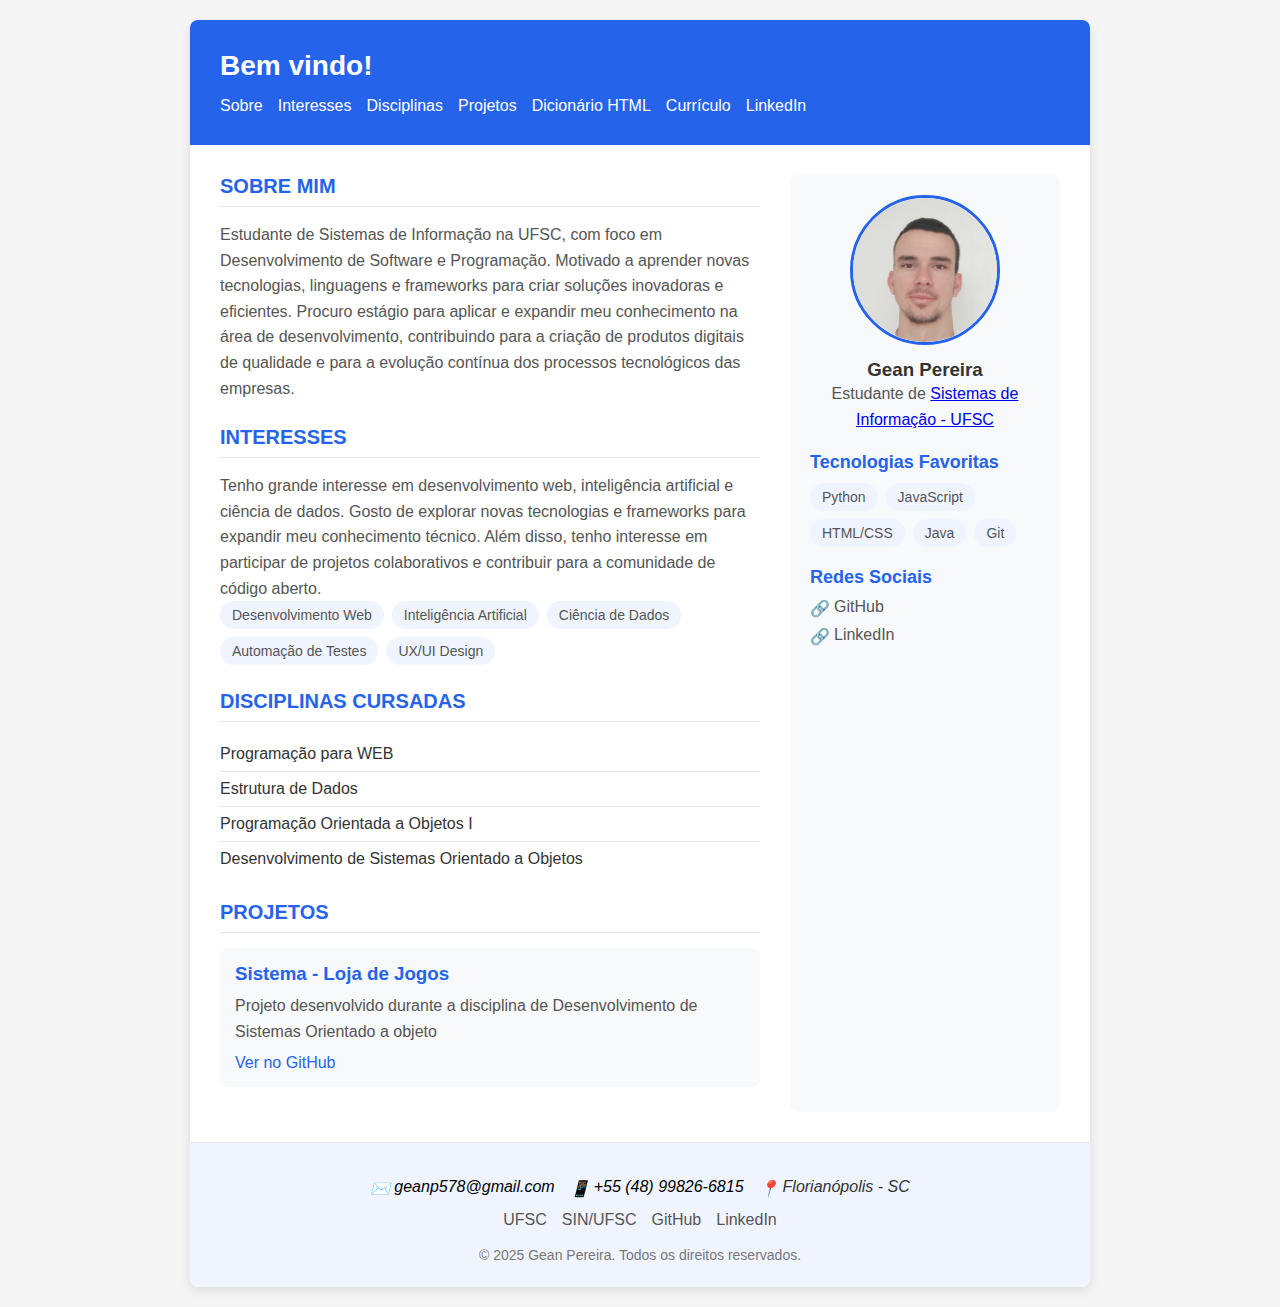
<file: index.html>
<!DOCTYPE html>
<html lang="pt-br">
<head>
    <meta charset="UTF-8">
    <meta name="viewport" content="width=device-width, initial-scale=1.0">
    <title>Página Pessoal - Gean Pereira</title>
    <link rel="icon" href="images/IconInicial.png" type="image/png">
    <link rel="stylesheet" href="css/styles.css">
</head>
<body>
    <div class="conteiner">
        <header>
            <h1>Bem vindo!</h1>
            <nav>
                <div class="header-info">
                    <div class="header-item">
                        <a href="#sobre">Sobre</a>
                    </div>
                    <div class="header-item">
                        <a href="#interesses">Interesses</a>
                    </div>
                    <div class="header-item">
                        <a href="#disciplinas">Disciplinas</a>
                    </div>
                    <div class="header-item">
                        <a href="#projetos">Projetos</a>
                    </div>
                    <div class="header-item">
                        <a href="html_dict.html">Dicionário HTML</a>
                    </div>
                    <div class="header-item">
                        <a href="curriculo.html">Currículo</a>
                    </div>
                    <div class="header-item">
                        <a href="https://www.linkedin.com/in/gean-pereira/" target="_blank">LinkedIn</a>
                    </div>
                </div>
            </nav>
        </header>

        <div class="conteudo">
            <!-- Conteúdo principal -->
            <main>
                <!-- Sobre -->
                <section id="sobre">
                    <h2>SOBRE MIM</h2>
                    <p>
                        Estudante de Sistemas de Informação na UFSC, com foco em Desenvolvimento de Software e
                        Programação. Motivado a aprender novas tecnologias, linguagens e frameworks para criar
                        soluções inovadoras e eficientes. Procuro estágio para aplicar e expandir meu conhecimento na
                        área de desenvolvimento, contribuindo para a criação de produtos digitais de qualidade e para
                        a evolução contínua dos processos tecnológicos das empresas.
                    </p>
                </section>

                <!-- Interesses -->
                <section id="interesses">
                    <h2>INTERESSES</h2>
                    <p>
                        Tenho grande interesse em desenvolvimento web, inteligência artificial e ciência de dados.
                        Gosto de explorar novas tecnologias e frameworks para expandir meu conhecimento técnico.
                        Além disso, tenho interesse em participar de projetos colaborativos e contribuir para
                        a comunidade de código aberto.
                    </p>
                    <div class="skills-conteiner">
                        <span class="skill-tag">Desenvolvimento Web</span>
                        <span class="skill-tag">Inteligência Artificial</span>
                        <span class="skill-tag">Ciência de Dados</span>
                        <span class="skill-tag">Automação de Testes</span>
                        <span class="skill-tag">UX/UI Design</span>
                    </div>
                </section>

                <!-- Disciplinas -->
                <section id="disciplinas">
                    <h2>DISCIPLINAS CURSADAS</h2>
                    <ul class="disciplinas-lista">
                        <li>Programação para WEB</li>
                        <li>Estrutura de Dados</li>
                        <li>Programação Orientada a Objetos I</li>
                        <li>Desenvolvimento de Sistemas Orientado a Objetos</li>
                    </ul>
                </section>

                <!-- Projetos -->
                <section id="projetos">
                    <h2>PROJETOS</h2>
                    <div class="projeto-item">
                        <h3>Sistema - Loja de Jogos</h3>
                        <p>Projeto desenvolvido durante a disciplina de Desenvolvimento de Sistemas Orientado a objeto</p>
                        <a href="https://github.com/GeanPera/Trab-DSO" target="_blank">Ver no GitHub</a>
                    </div>
                </section>
            </main>

            <!-- Barra lateral -->
            <aside>
                <div class="perfil">
                    <img src="images/FotoPerfil.png" alt="Foto de Gean Pereira" class="perfil-foto">
                    <h3>Gean Pereira</h3>
                    <p>Estudante de <a href="https://sin.ufsc.br/" target="_blank">Sistemas de Informação - UFSC</a></p>
                </div>

                <div class="sidebar-section">
                    <h3>Tecnologias Favoritas</h3>
                    <div class="skills-conteiner">
                        <span class="skill-tag">Python</span>
                        <span class="skill-tag">JavaScript</span>
                        <span class="skill-tag">HTML/CSS</span>
                        <span class="skill-tag">Java</span>
                        <span class="skill-tag">Git</span>
                    </div>
                </div>

                <div class="sidebar-section">
                    <h3>Redes Sociais</h3>
                    <div class="social-links">
                        <a href="https://github.com/GeanPera" target="_blank">
                            <span class="icon">🔗</span> GitHub
                        </a>
                        <a href="https://www.linkedin.com/in/gean-pereira/" target="_blank">
                            <span class="icon">🔗</span> LinkedIn
                        </a>
                    </div>
                </div>
            </aside>
        </div>

        <footer>
            <address>
                <div class="contato-info">
                    <div class="contato-item">
                        <span class="icon">✉️</span>
                        <a href="mailto:geanp578@gmail.com">geanp578@gmail.com</a>
                    </div>
                    <div class="contato-item">
                        <span class="icon">📱</span>
                        <a href="tel:+5548998266815">+55 (48) 99826-6815</a>
                    </div>
                    <div class="contato-item">
                        <span class="icon">📍</span>
                        <span>Florianópolis - SC</span>
                    </div>
                </div>
            </address>
            <div class="footer-links">
                <a href="https://www.ufsc.br/" target="_blank">UFSC</a>
                <a href="https://sin.ufsc.br/" target="_blank">SIN/UFSC</a>
                <a href="https://github.com/geanpereira" target="_blank">GitHub</a>
                <a href="https://www.linkedin.com/in/gean-pereira/" target="_blank">LinkedIn</a>
            </div>
            <p class="copyright">© 2025 Gean Pereira. Todos os direitos reservados.</p>
        </footer>
    </div>
</body>
</html>
</file>
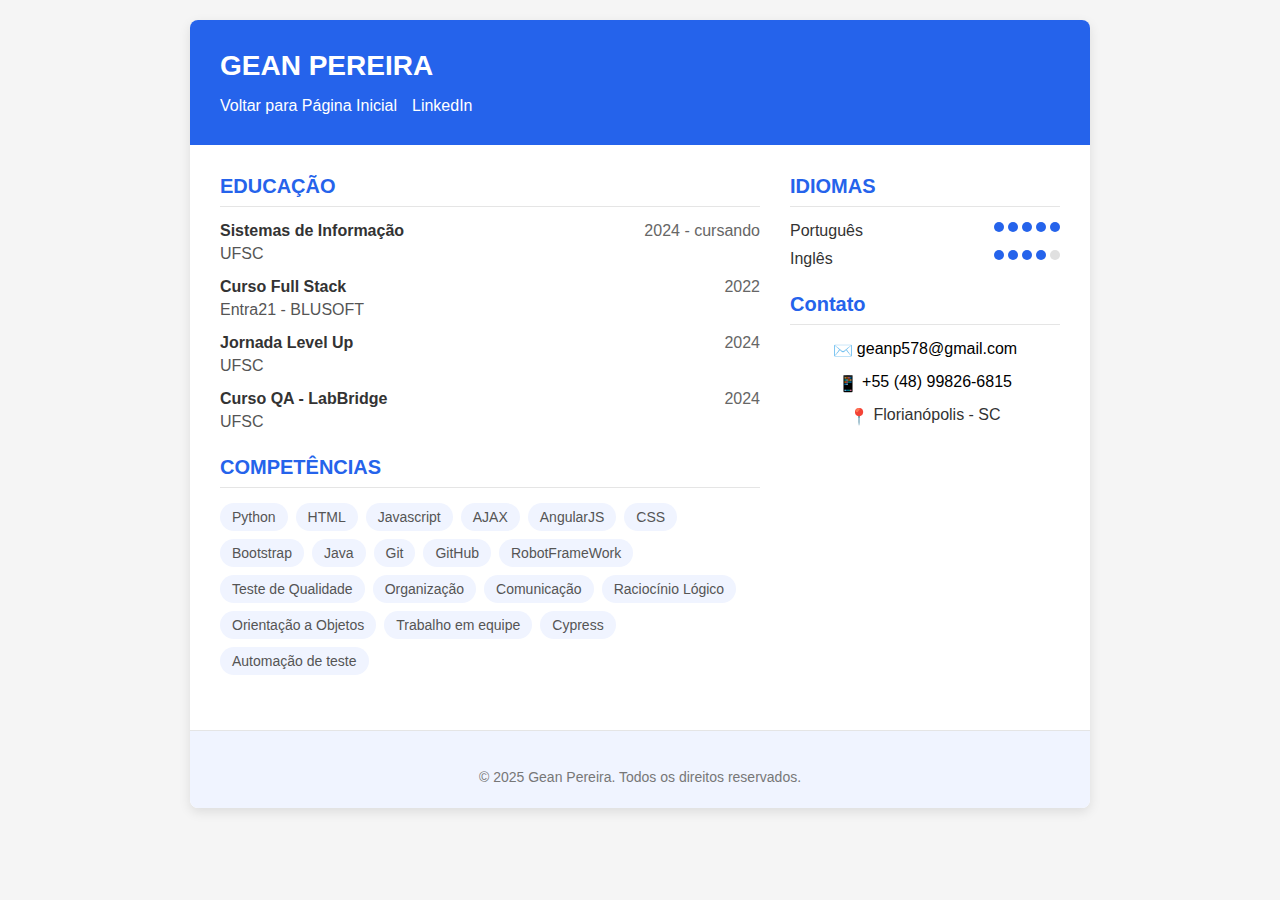
<file: curriculo.html>
<!DOCTYPE html>
<html lang="pt-br">
<head>
    <meta charset="UTF-8">
    <meta name="viewport" content="width=device-width, initial-scale=1.0">
    <title>Currículo - Gean Pereira</title>
    <link rel="icon" href="images/IconCurriculo.png" type="image/png">
    <link rel="stylesheet" href="css/styles.css">
    <style>

    </style>
</head>
<body>
    <div class="conteiner">
        <!-- Cabeçalho -->
        <header>
            <h1>GEAN PEREIRA</h1>
            <div class="header-info">
                <div class="header-item">
                    <a href="index.html">Voltar para Página Inicial</a>
                </div>
                <div class="header-item">
                    <a href="https://www.linkedin.com/in/gean-pereira/" target="_blank">LinkedIn</a>
                </div>
            </div>
        </header>

        <!-- Conteúdo principal -->
        <div class="conteudo">
            <!-- Coluna da esquerda -->
            <div class="left-column">
                <!-- Educação -->
                <section>
                    <h2>EDUCAÇÃO</h2>
                    <div class="edu-item">
                        <div class="edu-header">
                            <span class="edu-title">Sistemas de Informação</span>
                            <span class="edu-date">2024 - cursando</span>
                        </div>
                        <div class="edu-institution">UFSC</div>
                    </div>
                    
                    <div class="edu-item">
                        <div class="edu-header">
                            <span class="edu-title">Curso Full Stack</span>
                            <span class="edu-date">2022</span>
                        </div>
                        <div class="edu-institution">Entra21 - BLUSOFT</div>
                    </div>
                    
                    <div class="edu-item">
                        <div class="edu-header">
                            <span class="edu-title">Jornada Level Up</span>
                            <span class="edu-date">2024</span>
                        </div>
                        <div class="edu-institution">UFSC</div>
                    </div>
                    
                    <div class="edu-item">
                        <div class="edu-header">
                            <span class="edu-title">Curso QA - LabBridge</span>
                            <span class="edu-date">2024</span>
                        </div>
                        <div class="edu-institution">UFSC</div>
                    </div>
                </section>
                <!-- Competências -->
                <section>
                    <h2>COMPETÊNCIAS</h2>
                    <div class="skills-conteiner">
                        <span class="skill-tag">Python</span>
                        <span class="skill-tag">HTML</span>
                        <span class="skill-tag">Javascript</span>
                        <span class="skill-tag">AJAX</span>
                        <span class="skill-tag">AngularJS</span>
                        <span class="skill-tag">CSS</span>
                        <span class="skill-tag">Bootstrap</span>
                        <span class="skill-tag">Java</span>
                        <span class="skill-tag">Git</span>
                        <span class="skill-tag">GitHub</span>
                        <span class="skill-tag">RobotFrameWork</span>
                        <span class="skill-tag">Teste de Qualidade</span>
                        <span class="skill-tag">Organização</span>
                        <span class="skill-tag">Comunicação</span>
                        <span class="skill-tag">Raciocínio Lógico</span>
                        <span class="skill-tag">Orientação a Objetos</span>
                        <span class="skill-tag">Trabalho em equipe</span>
                        <span class="skill-tag">Cypress</span>
                        <span class="skill-tag">Automação de teste</span>
                    </div>
                </section>
            </div>
            
            <!-- Coluna da direita -->
            <div class="right-column">
                <!-- Idiomas -->
                <section>
                    <h2>IDIOMAS</h2>
                    <div class="language-item">
                        <span>Português</span>
                        <div class="language-dots">
                            <span class="dot"></span>
                            <span class="dot"></span>
                            <span class="dot"></span>
                            <span class="dot"></span>
                            <span class="dot"></span>
                        </div>
                    </div>
                    <div class="language-item">
                        <span>Inglês</span>
                        <div class="language-dots">
                            <span class="dot"></span>
                            <span class="dot"></span>
                            <span class="dot"></span>
                            <span class="dot"></span>
                            <span class="dot empty"></span>
                        </div>
                    </div>
                </section>
                <section>
                    <h2>Contato</h2>
                    <div class="contato-info">
                        <div class="contato-item">
                            <span class="icon">✉️</span>
                            <a href="mailto:geanp578@gmail.com">geanp578@gmail.com</a>
                        </div>
                        <div class="contato-item">
                            <span class="icon">📱</span>
                            <a href="tel:+5548998266815">+55 (48) 99826-6815</a>
                        </div>
                        <div class="contato-item">
                            <span class="icon">📍</span>
                            <span>Florianópolis - SC</span>
                        </div>
                    </div>
                </section>
            </div>
        </div>
        <footer>
            <p class="copyright">© 2025 Gean Pereira. Todos os direitos reservados.</p>
        </footer>
    </div>
</body>
</html>
</file>
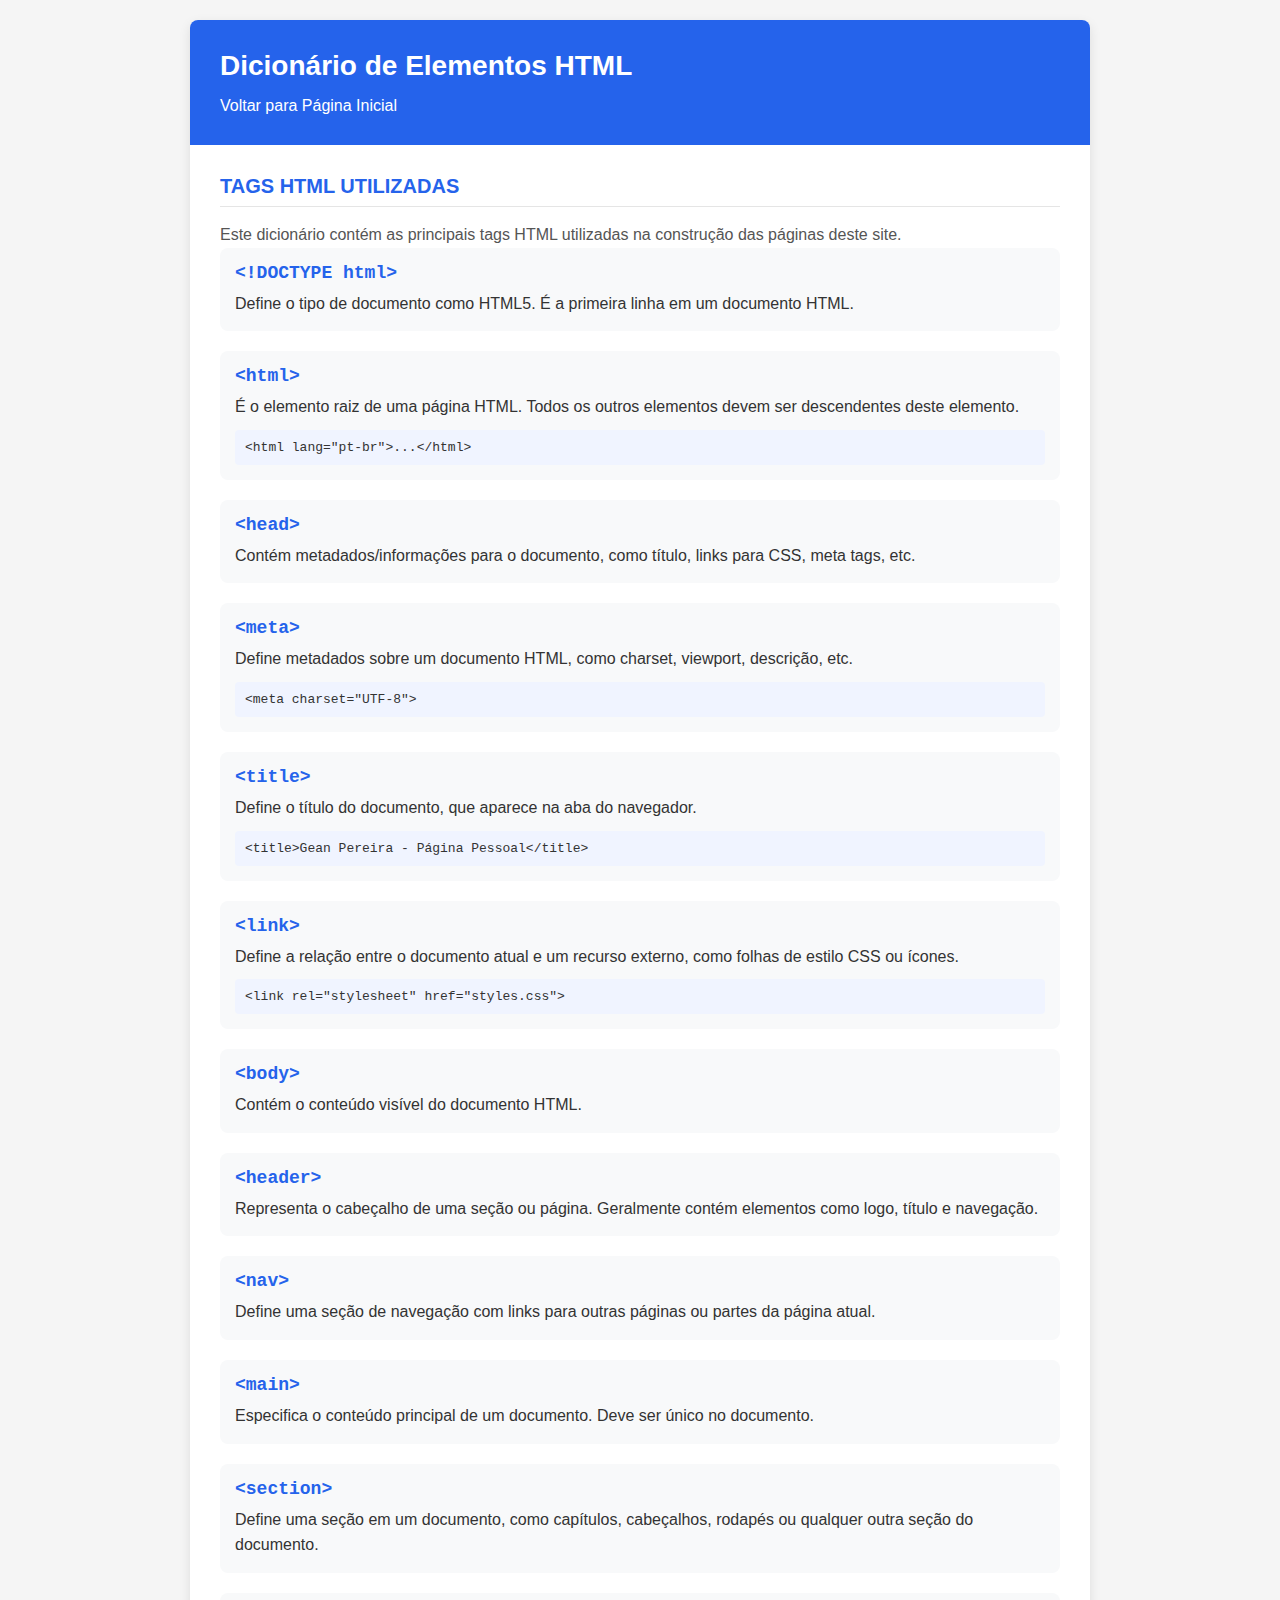
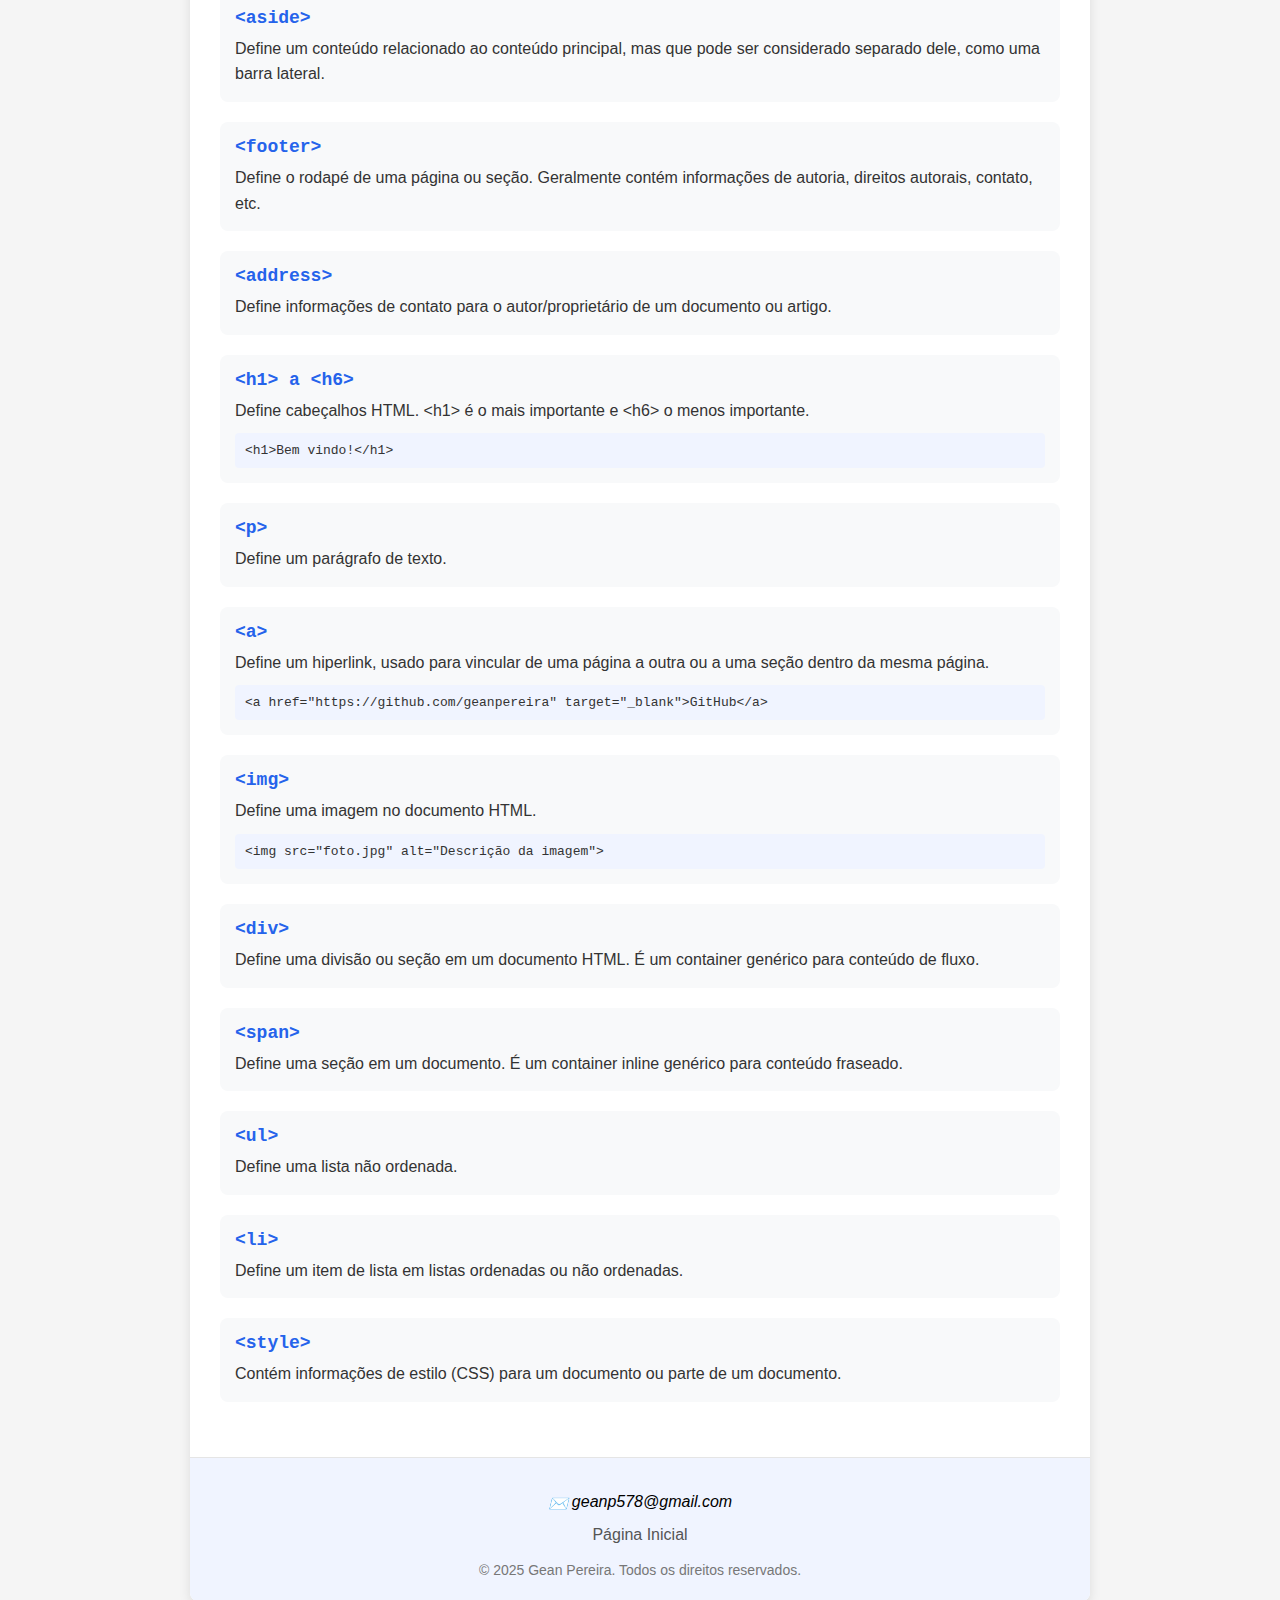
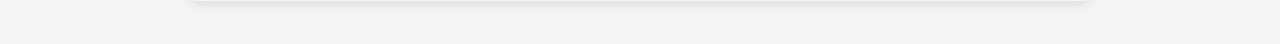
<file: html_dict.html>
<!DOCTYPE html>
<html lang="pt-br">
<head>
    <meta charset="UTF-8">
    <meta name="viewport" content="width=device-width, initial-scale=1.0">
    <title>Dicionário HTML - Gean Pereira</title>
    <link rel="icon" href="images/IconDict.png" type="image/png">
    <link rel="stylesheet" href="css/styles.css">
    <style>
        .dict-item {
            margin-bottom: 20px;
            padding: 15px;
            border-radius: 8px;
            background-color: #f8f9fa;
        }
        
        .dict-tag {
            font-weight: bold;
            color: #2563eb;
            font-family: monospace;
            font-size: 18px;
        }
        
        .dict-description {
            margin-top: 8px;
            line-height: 1.6;
        }
        
        .dict-example {
            margin-top: 10px;
            padding: 10px;
            background-color: #f0f4ff;
            border-radius: 4px;
            font-family: monospace;
            white-space: pre-wrap;
        }
    </style>
</head>
<body>
    <div class="conteiner">
        <header>
            <h1>Dicionário de Elementos HTML</h1>
            <nav>
                <div class="header-info">
                    <div class="header-item">
                        <a href="index.html">Voltar para Página Inicial</a>
                    </div>
                </div>
            </nav>
        </header>

        <div class="conteudo" style="grid-template-columns: 1fr;">
            <main>
                <section>
                    <h2>TAGS HTML UTILIZADAS</h2>
                    <p>Este dicionário contém as principais tags HTML utilizadas na construção das páginas deste site.</p>
                    
                    <div class="dict-item">
                        <div class="dict-tag">&lt;!DOCTYPE html&gt;</div>
                        <div class="dict-description">Define o tipo de documento como HTML5. É a primeira linha em um documento HTML.</div>
                    </div>
                    
                    <div class="dict-item">
                        <div class="dict-tag">&lt;html&gt;</div>
                        <div class="dict-description">É o elemento raiz de uma página HTML. Todos os outros elementos devem ser descendentes deste elemento.</div>
                        <div class="dict-example">&lt;html lang="pt-br"&gt;...&lt;/html&gt;</div>
                    </div>
                    
                    <div class="dict-item">
                        <div class="dict-tag">&lt;head&gt;</div>
                        <div class="dict-description">Contém metadados/informações para o documento, como título, links para CSS, meta tags, etc.</div>
                    </div>
                    
                    <div class="dict-item">
                        <div class="dict-tag">&lt;meta&gt;</div>
                        <div class="dict-description">Define metadados sobre um documento HTML, como charset, viewport, descrição, etc.</div>
                        <div class="dict-example">&lt;meta charset="UTF-8"&gt;</div>
                    </div>
                    
                    <div class="dict-item">
                        <div class="dict-tag">&lt;title&gt;</div>
                        <div class="dict-description">Define o título do documento, que aparece na aba do navegador.</div>
                        <div class="dict-example">&lt;title&gt;Gean Pereira - Página Pessoal&lt;/title&gt;</div>
                    </div>
                    
                    <div class="dict-item">
                        <div class="dict-tag">&lt;link&gt;</div>
                        <div class="dict-description">Define a relação entre o documento atual e um recurso externo, como folhas de estilo CSS ou ícones.</div>
                        <div class="dict-example">&lt;link rel="stylesheet" href="styles.css"&gt;</div>
                    </div>
                    
                    <div class="dict-item">
                        <div class="dict-tag">&lt;body&gt;</div>
                        <div class="dict-description">Contém o conteúdo visível do documento HTML.</div>
                    </div>
                    
                    <div class="dict-item">
                        <div class="dict-tag">&lt;header&gt;</div>
                        <div class="dict-description">Representa o cabeçalho de uma seção ou página. Geralmente contém elementos como logo, título e navegação.</div>
                    </div>
                    
                    <div class="dict-item">
                        <div class="dict-tag">&lt;nav&gt;</div>
                        <div class="dict-description">Define uma seção de navegação com links para outras páginas ou partes da página atual.</div>
                    </div>
                    
                    <div class="dict-item">
                        <div class="dict-tag">&lt;main&gt;</div>
                        <div class="dict-description">Especifica o conteúdo principal de um documento. Deve ser único no documento.</div>
                    </div>
                    
                    <div class="dict-item">
                        <div class="dict-tag">&lt;section&gt;</div>
                        <div class="dict-description">Define uma seção em um documento, como capítulos, cabeçalhos, rodapés ou qualquer outra seção do documento.</div>
                    </div>
                    
                    <div class="dict-item">
                        <div class="dict-tag">&lt;aside&gt;</div>
                        <div class="dict-description">Define um conteúdo relacionado ao conteúdo principal, mas que pode ser considerado separado dele, como uma barra lateral.</div>
                    </div>
                    
                    <div class="dict-item">
                        <div class="dict-tag">&lt;footer&gt;</div>
                        <div class="dict-description">Define o rodapé de uma página ou seção. Geralmente contém informações de autoria, direitos autorais, contato, etc.</div>
                    </div>
                    
                    <div class="dict-item">
                        <div class="dict-tag">&lt;address&gt;</div>
                        <div class="dict-description">Define informações de contato para o autor/proprietário de um documento ou artigo.</div>
                    </div>
                    
                    <div class="dict-item">
                        <div class="dict-tag">&lt;h1&gt; a &lt;h6&gt;</div>
                        <div class="dict-description">Define cabeçalhos HTML. &lt;h1&gt; é o mais importante e &lt;h6&gt; o menos importante.</div>
                        <div class="dict-example">&lt;h1&gt;Bem vindo!&lt;/h1&gt;</div>
                    </div>
                    
                    <div class="dict-item">
                        <div class="dict-tag">&lt;p&gt;</div>
                        <div class="dict-description">Define um parágrafo de texto.</div>
                    </div>
                    
                    <div class="dict-item">
                        <div class="dict-tag">&lt;a&gt;</div>
                        <div class="dict-description">Define um hiperlink, usado para vincular de uma página a outra ou a uma seção dentro da mesma página.</div>
                        <div class="dict-example">&lt;a href="https://github.com/geanpereira" target="_blank"&gt;GitHub&lt;/a&gt;</div>
                    </div>
                    
                    <div class="dict-item">
                        <div class="dict-tag">&lt;img&gt;</div>
                        <div class="dict-description">Define uma imagem no documento HTML.</div>
                        <div class="dict-example">&lt;img src="foto.jpg" alt="Descrição da imagem"&gt;</div>
                    </div>
                    
                    <div class="dict-item">
                        <div class="dict-tag">&lt;div&gt;</div>
                        <div class="dict-description">Define uma divisão ou seção em um documento HTML. É um container genérico para conteúdo de fluxo.</div>
                    </div>
                    
                    <div class="dict-item">
                        <div class="dict-tag">&lt;span&gt;</div>
                        <div class="dict-description">Define uma seção em um documento. É um container inline genérico para conteúdo fraseado.</div>
                    </div>
                    
                    <div class="dict-item">
                        <div class="dict-tag">&lt;ul&gt;</div>
                        <div class="dict-description">Define uma lista não ordenada.</div>
                    </div>
                    
                    <div class="dict-item">
                        <div class="dict-tag">&lt;li&gt;</div>
                        <div class="dict-description">Define um item de lista em listas ordenadas ou não ordenadas.</div>
                    </div>
                    
                    <div class="dict-item">
                        <div class="dict-tag">&lt;style&gt;</div>
                        <div class="dict-description">Contém informações de estilo (CSS) para um documento ou parte de um documento.</div>
                    </div>
                </section>
            </main>
        </div>

        <footer>
            <address>
                <div class="contato-info">
                    <div class="contato-item">
                        <span class="icon">✉️</span>
                        <a href="mailto:geanp578@gmail.com">geanp578@gmail.com</a>
                    </div>
                </div>
            </address>
            <div class="footer-links">
                <a href="index.html">Página Inicial</a>
            </div>
            <p class="copyright">© 2025 Gean Pereira. Todos os direitos reservados.</p>
        </footer>
    </div>
</body>
</html>
</file>
<file: css/styles.css>
/* Reset e estilos gerais */
* {
    margin: 0;
    padding: 0;
    box-sizing: border-box;
    font-family: "Segoe UI", Tahoma, Geneva, Verdana, sans-serif;
}

body {
    background-color: #f5f5f5;
    padding: 20px;
    color: #333;
}

.conteiner {
    max-width: 900px;
    margin: 0 auto;
    background-color: white;
    box-shadow: 0 4px 12px rgba(0, 0, 0, 0.1);
    border-radius: 8px;
    overflow: hidden;
}

  /* Cabeçalho */
header {
    background-color: #2563eb;
    color: white;
    padding: 30px;
}

h1 {
    font-size: 28px;
    font-weight: bold;
    margin-bottom: 15px;
}

.contato-info {
    display: flex;
    flex-wrap: wrap;
    gap: 15px;
    margin-top: 15px;
    justify-content: center;
}

.contato-item {
    display: flex;
    align-items: center;
    gap: 8px;
}

.contato-item a {
    color: black;
    text-decoration: none;
}

.contato-item a:hover {
    text-decoration: underline;
}

.header-info {
    display: flex;
    flex-wrap: wrap;
    gap: 15px;
    margin-top: 15px;
}

.header-item {
    display: flex;
    align-items: center;
    gap: 8px;
}

.header-item a {
    color: white;
    text-decoration: none;
}

.header-item a:hover {
    text-decoration: underline;
}

  /* Conteúdo principal */
.conteudo {
    padding: 30px;
    display: grid;
    grid-template-columns: 1fr;
    gap: 30px;
}

@media (min-width: 768px) {
    .conteudo {
        grid-template-columns: 2fr 1fr;
    }
}

section {
    margin-bottom: 25px;
}

h2 {
    font-size: 20px;
    color: #2563eb;
    border-bottom: 1px solid #e5e5e5;
    padding-bottom: 8px;
    margin-bottom: 15px;
}

p {
    line-height: 1.6;
    color: #555;
}

  /* Educação */
.edu-item {
    margin-bottom: 15px;
}

.edu-header {
    display: flex;
    justify-content: space-between;
    margin-bottom: 5px;
}

.edu-title {
    font-weight: 600;
}

.edu-date {
    color: #666;
}

.edu-institution {
    color: #555;
}

  /* Idiomas */
.language-item {
    display: flex;
    justify-content: space-between;
    margin-bottom: 10px;
}

.language-dots {
    display: flex;
    gap: 4px;
}

.dot {
    width: 10px;
    height: 10px;
    border-radius: 50%;
    background-color: #2563eb;
}

.dot.empty {
    background-color: #e0e0e0;
}

  /* Competências */
.skills-conteiner {
    display: flex;
    flex-wrap: wrap;
    gap: 8px;
}

.skill-tag {
    background-color: #f0f4ff;
    color: #555;
    padding: 6px 12px;
    border-radius: 20px;
    font-size: 14px;
}

  /* Ícones */
.icon {
    width: 16px;
    height: 16px;
    display: inline-block;
    vertical-align: middle;
}

  /* Estilos para a barra lateral */
aside {
    background-color: #f8f9fa;
    padding: 20px;
    border-radius: 8px;
}

.perfil {
    text-align: center;
    margin-bottom: 20px;
}

.perfil-foto {
    width: 150px;
    height: 150px;
    border-radius: 50%;
    margin-bottom: 10px;
    border: 3px solid #2563eb;
}

.sidebar-section {
    margin-bottom: 20px;
}

.sidebar-section h3 {
    font-size: 18px;
    color: #2563eb;
    margin-bottom: 10px;
}

.social-links {
    display: flex;
    flex-direction: column;
    gap: 10px;
}

.social-links a {
    display: flex;
    align-items: center;
    gap: 8px;
    color: #555;
    text-decoration: none;
}

.social-links a:hover {
    color: #2563eb;
    text-decoration: underline;
}

  /* Estilos para a lista de disciplinas */
.disciplinas-lista {
    list-style-type: none;
    padding: 0;
}

.disciplinas-lista li {
    padding: 8px 0;
    border-bottom: 1px solid #e5e5e5;
}

.disciplinas-lista li:last-child {
    border-bottom: none;
}

  /* Estilos para projetos */
.projeto-item {
    margin-bottom: 20px;
    padding: 15px;
    background-color: #f8f9fa;
    border-radius: 8px;
}

.projeto-item h3 {
    color: #2563eb;
    margin-bottom: 8px;
}

.projeto-item a {
    display: inline-block;
    margin-top: 10px;
    color: #2563eb;
    text-decoration: none;
}

.projeto-item a:hover {
    text-decoration: underline;
}

  /* Estilos para o rodapé */
footer {
    background-color: #f0f4ff;
    padding: 20px 30px;
    border-top: 1px solid #e5e5e5;
    text-align: center;
}

.footer-links {
    display: flex;
    flex-wrap: wrap;
    gap: 15px;
    margin: 15px 0;
    justify-content: center;
}

.footer-links a {
    color: #555;
    text-decoration: none;
}

.footer-links a:hover {
    color: #2563eb;
    text-decoration: underline;
}

.copyright {
    text-align: center;
    font-size: 14px;
    color: #777;
    margin-top: 15px;
}
</file>
